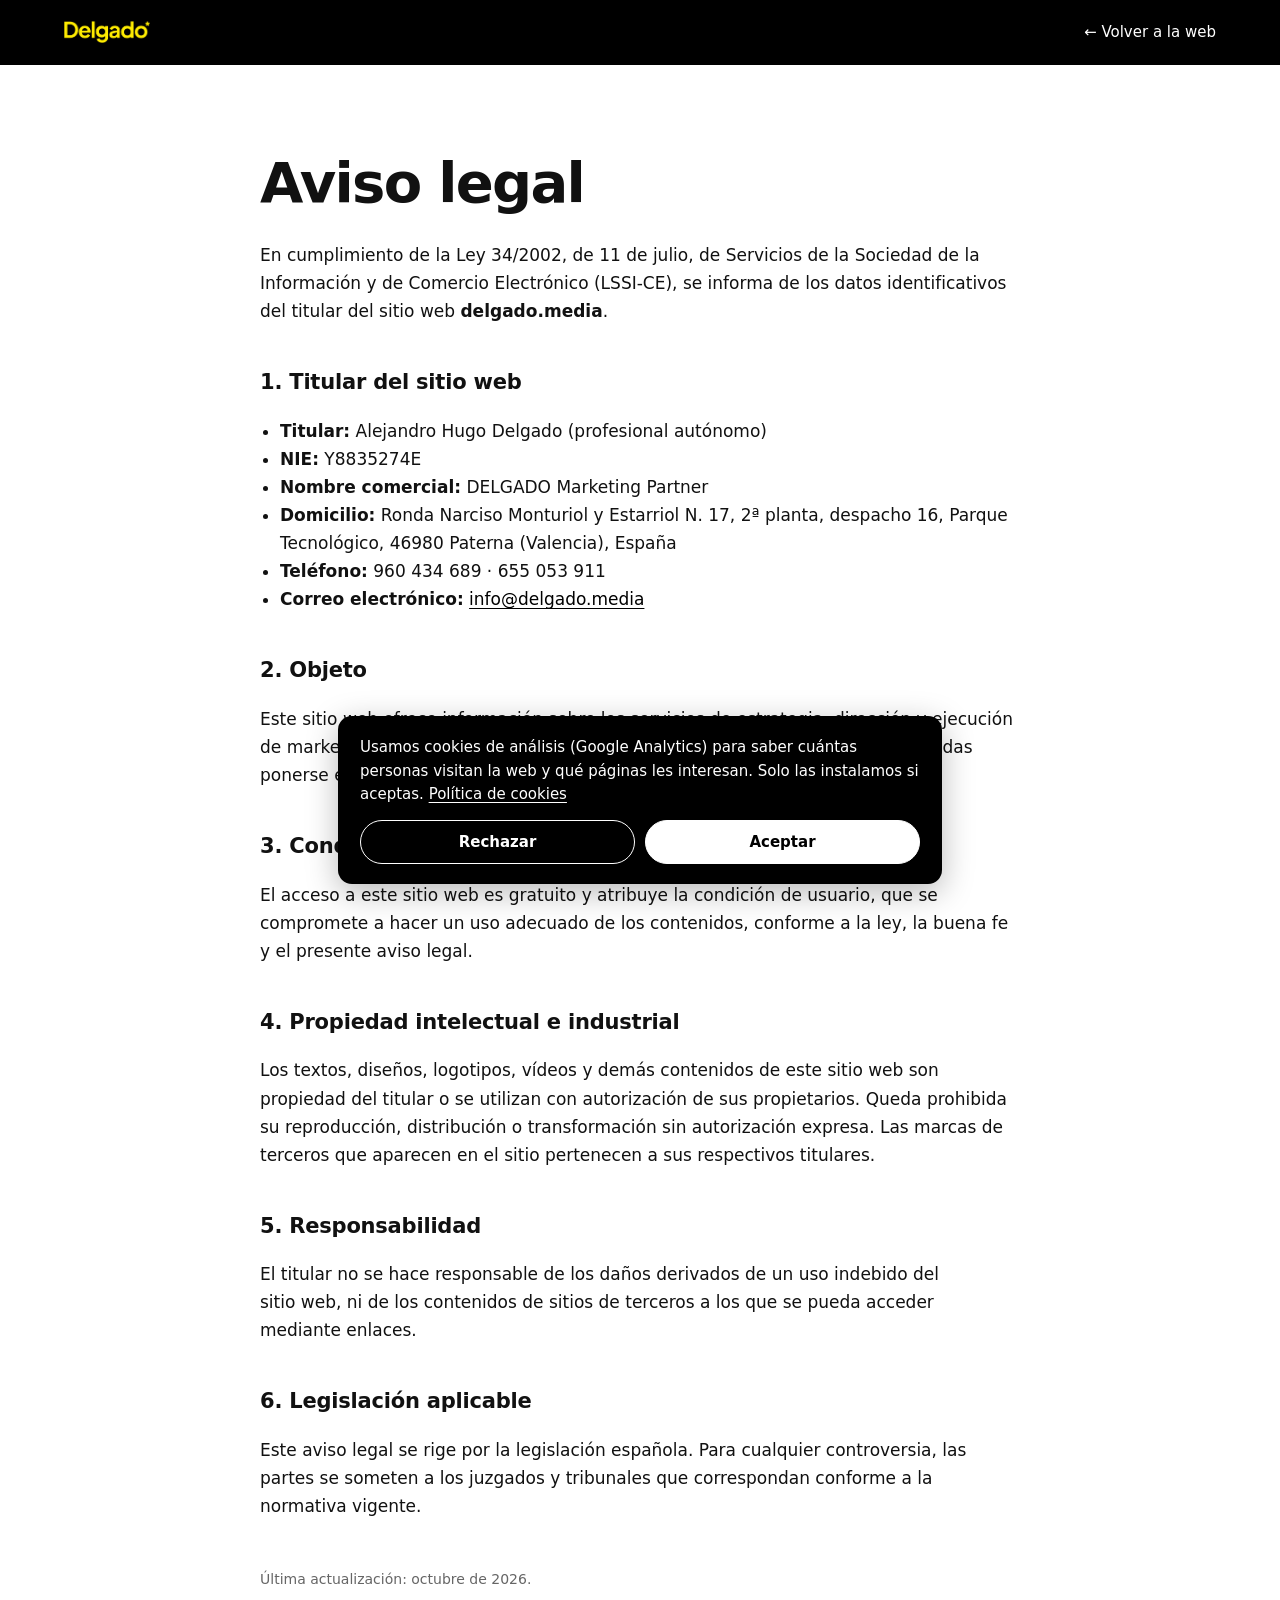
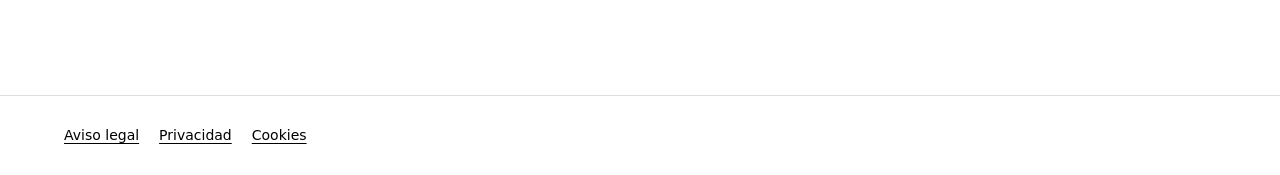
<file: aviso-legal.html>
<!doctype html><html lang="es"><head><meta charset="utf-8"><meta name="viewport" content="width=device-width,initial-scale=1"><title>Aviso legal | DELGADO Marketing Partner</title><meta name="robots" content="noindex,follow"><style>body{margin:0;background:#fff;color:#111;font:400 17px/1.65 "Inter Tight",system-ui,-apple-system,"Segoe UI",sans-serif}header{background:#000;padding:20px clamp(20px,5vw,64px);display:flex;align-items:center;justify-content:space-between;gap:16px}header a{color:#fff;text-decoration:none;font-size:15px}main{max-width:760px;margin:0 auto;padding:clamp(40px,7vw,96px) clamp(20px,5vw,32px)}h1{font-size:clamp(36px,6vw,56px);line-height:1.05;letter-spacing:-.03em;margin:0 0 28px}h2{font-size:21px;letter-spacing:-.01em;margin:40px 0 10px}ul{padding-left:20px}a{color:#000;text-underline-offset:.2em}a:hover{color:#444}p,li{text-wrap:pretty}footer{border-top:1px solid #ddd;padding:28px clamp(20px,5vw,64px);font-size:14px;display:flex;flex-wrap:wrap;gap:20px}</style><script src="/consentimiento.js"></script></head><body><header><a href="index.html"><img src="assets/logo-yellow.png" alt="Delgado" style="height:22px;display:block"></a><a href="index.html">← Volver a la web</a></header><main><h1>Aviso legal</h1><p>En cumplimiento de la Ley 34/2002, de 11 de julio, de Servicios de la Sociedad de la Información y de Comercio Electrónico (LSSI-CE), se informa de los datos identificativos del titular del sitio web <strong>delgado.media</strong>.</p>
<h2>1. Titular del sitio web</h2><ul><li><strong>Titular:</strong> Alejandro Hugo Delgado (profesional autónomo)</li><li><strong>NIE:</strong> Y8835274E</li><li><strong>Nombre comercial:</strong> DELGADO Marketing Partner</li><li><strong>Domicilio:</strong> Ronda Narciso Monturiol y Estarriol N. 17, 2ª planta, despacho 16, Parque Tecnológico, 46980 Paterna (Valencia), España</li><li><strong>Teléfono:</strong> 960 434 689 · 655 053 911</li><li><strong>Correo electrónico:</strong> <a href="mailto:info@delgado.media">info@delgado.media</a></li></ul>
<h2>2. Objeto</h2><p>Este sitio web ofrece información sobre los servicios de estrategia, dirección y ejecución de marketing de DELGADO Marketing Partner y permite a las empresas interesadas ponerse en contacto.</p>
<h2>3. Condiciones de uso</h2><p>El acceso a este sitio web es gratuito y atribuye la condición de usuario, que se compromete a hacer un uso adecuado de los contenidos, conforme a la ley, la buena fe y el presente aviso legal.</p>
<h2>4. Propiedad intelectual e industrial</h2><p>Los textos, diseños, logotipos, vídeos y demás contenidos de este sitio web son propiedad del titular o se utilizan con autorización de sus propietarios. Queda prohibida su reproducción, distribución o transformación sin autorización expresa. Las marcas de terceros que aparecen en el sitio pertenecen a sus respectivos titulares.</p>
<h2>5. Responsabilidad</h2><p>El titular no se hace responsable de los daños derivados de un uso indebido del sitio web, ni de los contenidos de sitios de terceros a los que se pueda acceder mediante enlaces.</p>
<h2>6. Legislación aplicable</h2><p>Este aviso legal se rige por la legislación española. Para cualquier controversia, las partes se someten a los juzgados y tribunales que correspondan conforme a la normativa vigente.</p><p style="margin-top:48px;color:#666;font-size:14px">Última actualización: octubre de 2026.</p></main><footer><a href="aviso-legal.html">Aviso legal</a><a href="privacidad.html">Privacidad</a><a href="cookies.html">Cookies</a></footer></body></html>
</file>
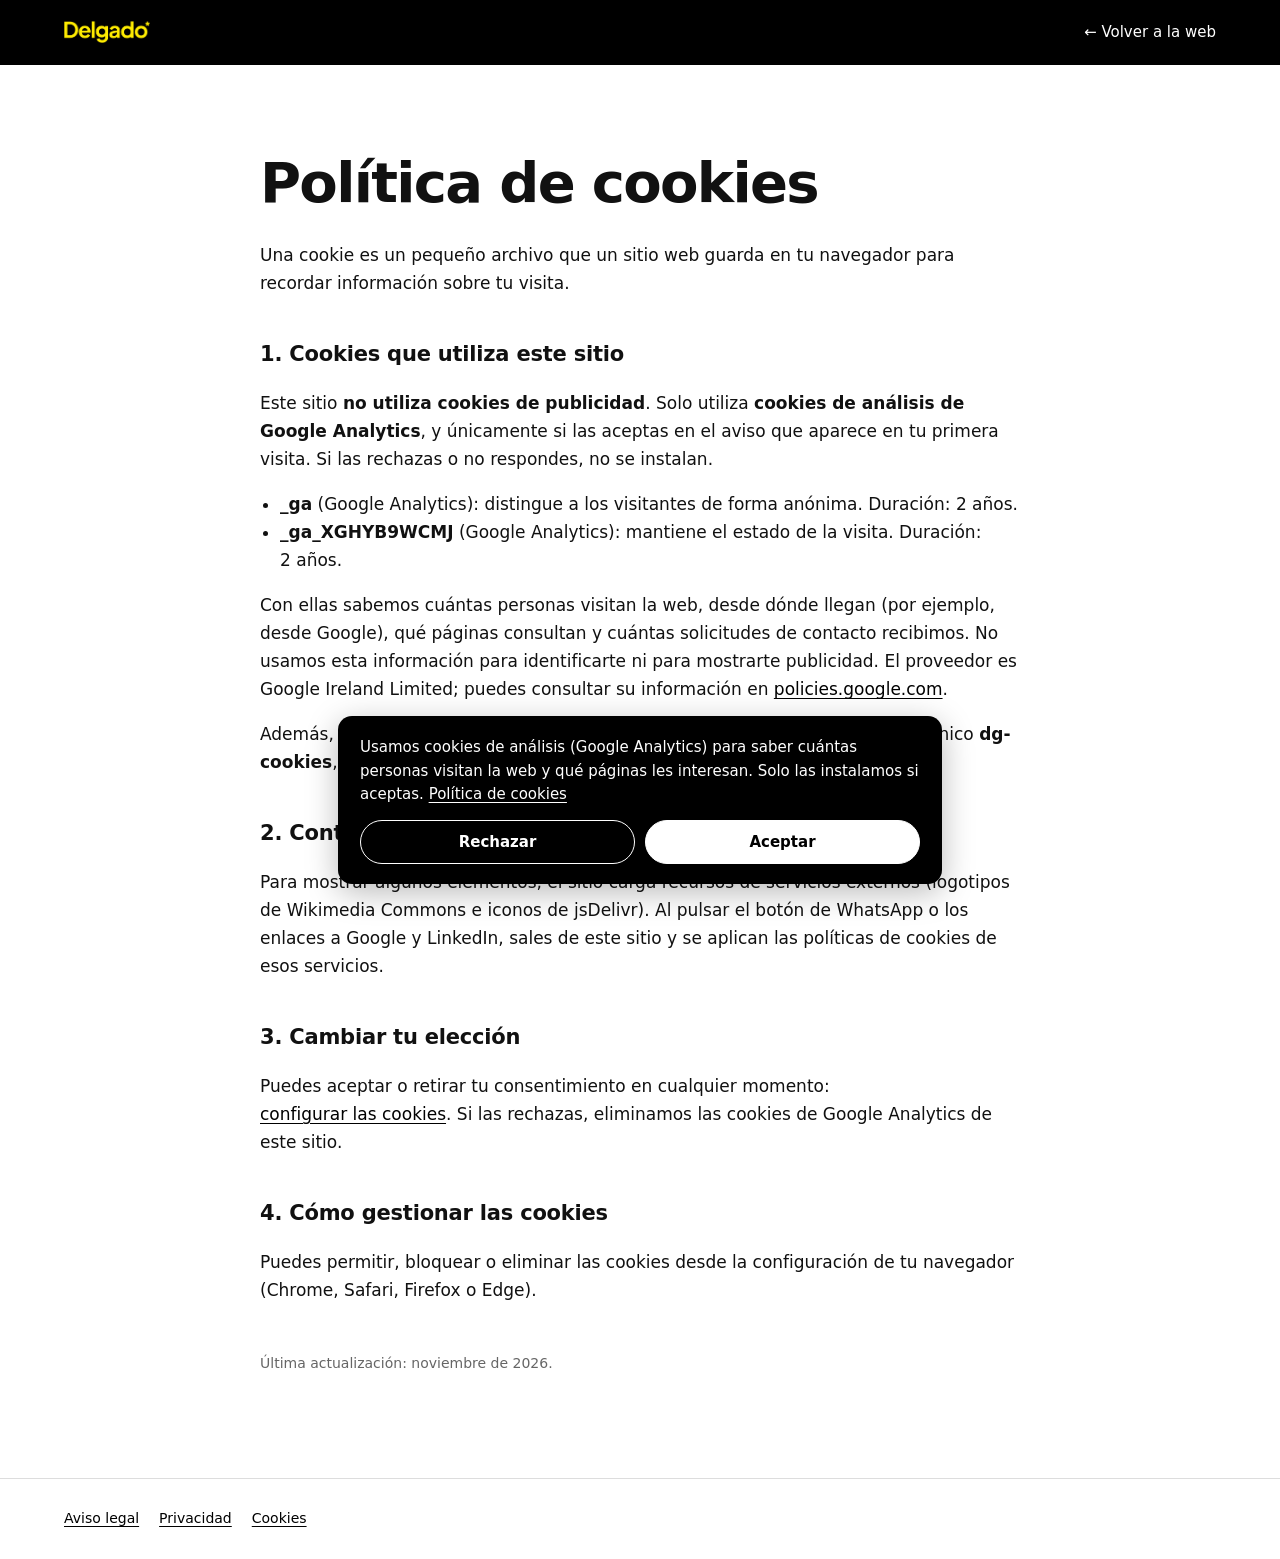
<file: cookies.html>
<!doctype html><html lang="es"><head><meta charset="utf-8"><meta name="viewport" content="width=device-width,initial-scale=1"><title>Política de cookies | DELGADO Marketing Partner</title><meta name="robots" content="noindex,follow"><style>body{margin:0;background:#fff;color:#111;font:400 17px/1.65 "Inter Tight",system-ui,-apple-system,"Segoe UI",sans-serif}header{background:#000;padding:20px clamp(20px,5vw,64px);display:flex;align-items:center;justify-content:space-between;gap:16px}header a{color:#fff;text-decoration:none;font-size:15px}main{max-width:760px;margin:0 auto;padding:clamp(40px,7vw,96px) clamp(20px,5vw,32px)}h1{font-size:clamp(36px,6vw,56px);line-height:1.05;letter-spacing:-.03em;margin:0 0 28px}h2{font-size:21px;letter-spacing:-.01em;margin:40px 0 10px}ul{padding-left:20px}a{color:#000;text-underline-offset:.2em}a:hover{color:#444}p,li{text-wrap:pretty}footer{border-top:1px solid #ddd;padding:28px clamp(20px,5vw,64px);font-size:14px;display:flex;flex-wrap:wrap;gap:20px}</style><script src="/consentimiento.js"></script></head><body><header><a href="index.html"><img src="assets/logo-yellow.png" alt="Delgado" style="height:22px;display:block"></a><a href="index.html">← Volver a la web</a></header><main><h1>Política de cookies</h1><p>Una cookie es un pequeño archivo que un sitio web guarda en tu navegador para recordar información sobre tu visita.</p>
<h2>1. Cookies que utiliza este sitio</h2><p>Este sitio <strong>no utiliza cookies de publicidad</strong>. Solo utiliza <strong>cookies de análisis de Google Analytics</strong>, y únicamente si las aceptas en el aviso que aparece en tu primera visita. Si las rechazas o no respondes, no se instalan.</p><ul><li><strong>_ga</strong> (Google Analytics): distingue a los visitantes de forma anónima. Duración: 2 años.</li><li><strong>_ga_XGHYB9WCMJ</strong> (Google Analytics): mantiene el estado de la visita. Duración: 2 años.</li></ul><p>Con ellas sabemos cuántas personas visitan la web, desde dónde llegan (por ejemplo, desde Google), qué páginas consultan y cuántas solicitudes de contacto recibimos. No usamos esta información para identificarte ni para mostrarte publicidad. El proveedor es Google Ireland Limited; puedes consultar su información en <a href="https://policies.google.com/technologies/cookies" target="_blank" rel="noopener">policies.google.com</a>.</p><p>Además, el sitio guarda en tu navegador tu elección sobre las cookies (dato técnico <strong>dg-cookies</strong>, 12 meses) para no volver a preguntarte en cada visita.</p>
<h2>2. Contenidos de terceros</h2><p>Para mostrar algunos elementos, el sitio carga recursos de servicios externos (logotipos de Wikimedia Commons e iconos de jsDelivr). Al pulsar el botón de WhatsApp o los enlaces a Google y LinkedIn, sales de este sitio y se aplican las políticas de cookies de esos servicios.</p>
<h2>3. Cambiar tu elección</h2><p>Puedes aceptar o retirar tu consentimiento en cualquier momento: <button type="button" onclick="window.dgCookies&amp;&amp;window.dgCookies.abrir()" style="font:inherit;color:#000;background:none;border:0;padding:0;text-decoration:underline;text-underline-offset:.2em;cursor:pointer">configurar las cookies</button>. Si las rechazas, eliminamos las cookies de Google Analytics de este sitio.</p>
<h2>4. Cómo gestionar las cookies</h2><p>Puedes permitir, bloquear o eliminar las cookies desde la configuración de tu navegador (Chrome, Safari, Firefox o Edge).</p><p style="margin-top:48px;color:#666;font-size:14px">Última actualización: noviembre de 2026.</p></main><footer><a href="aviso-legal.html">Aviso legal</a><a href="privacidad.html">Privacidad</a><a href="cookies.html">Cookies</a></footer></body></html>
</file>
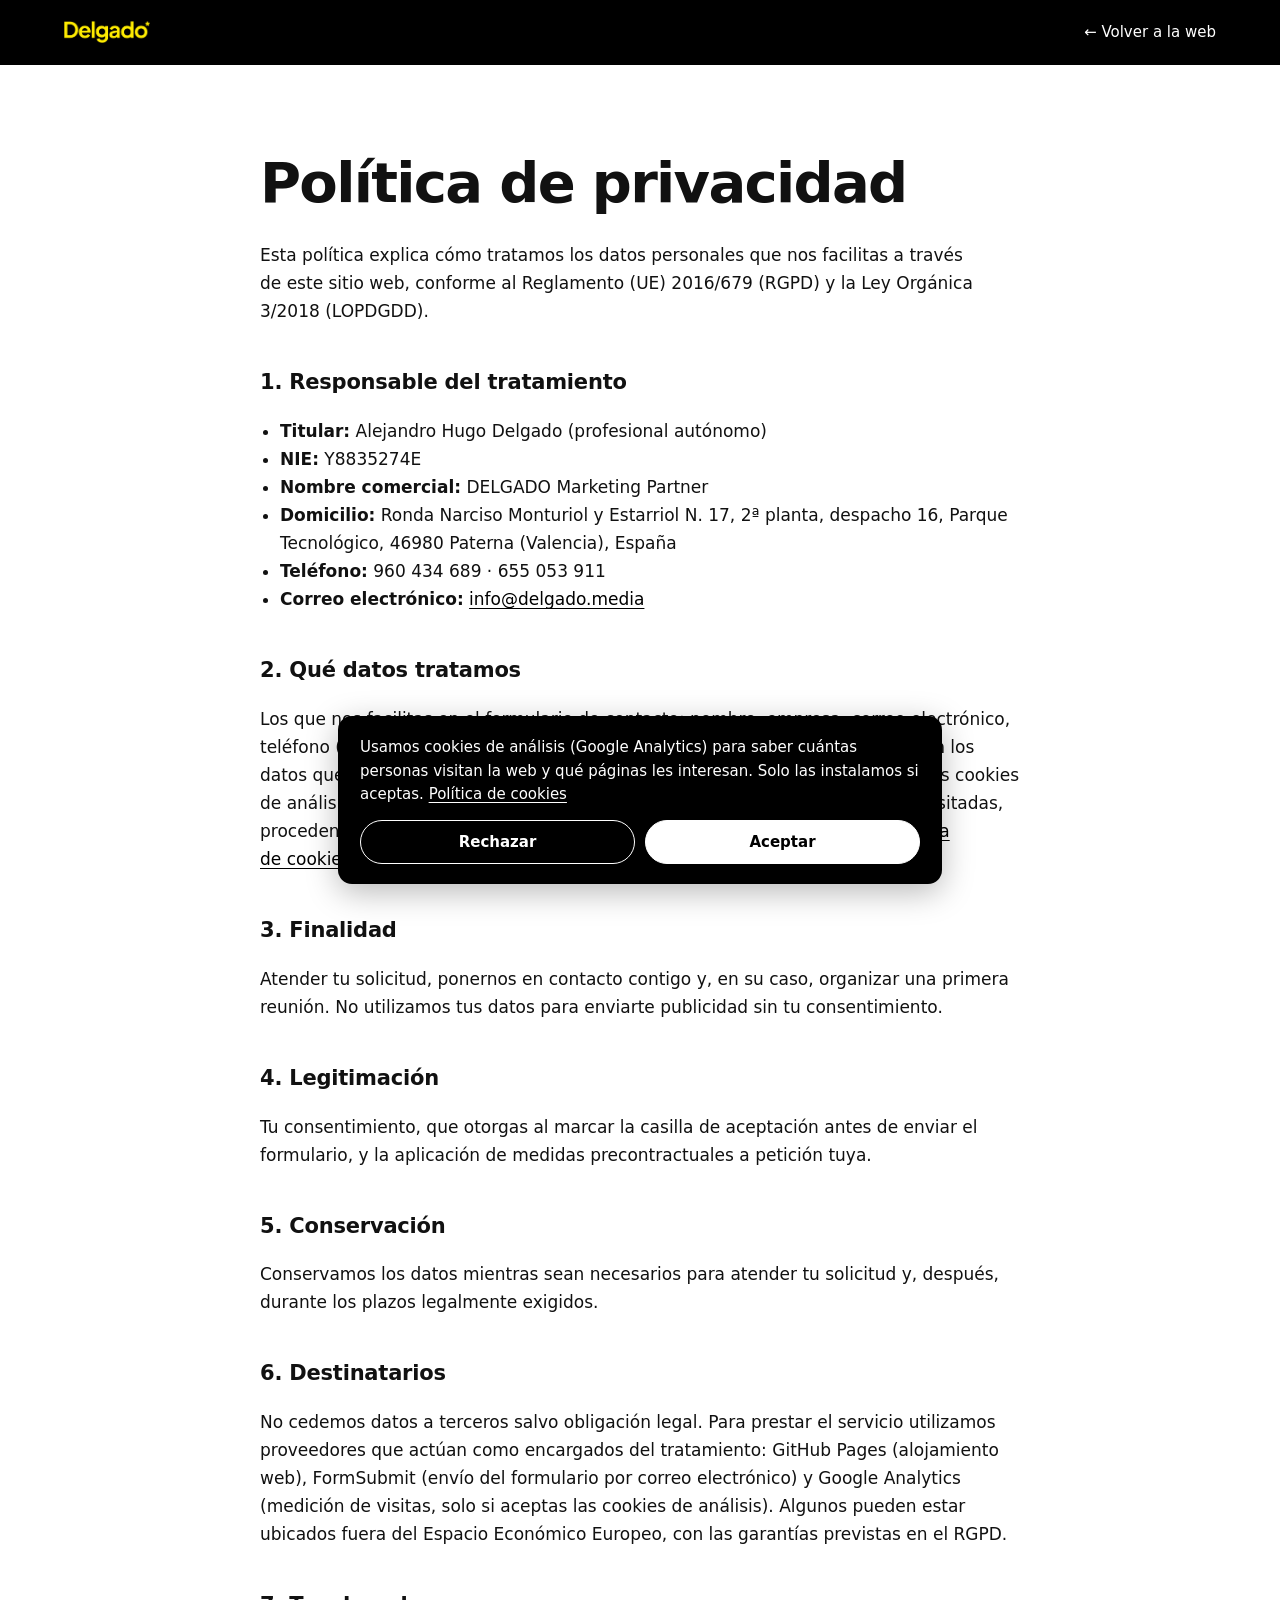
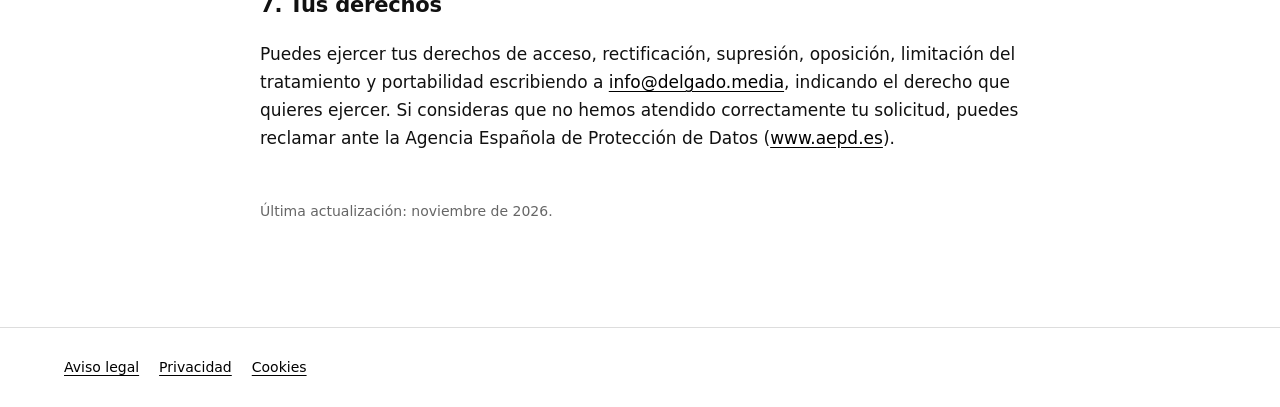
<file: privacidad.html>
<!doctype html><html lang="es"><head><meta charset="utf-8"><meta name="viewport" content="width=device-width,initial-scale=1"><title>Política de privacidad | DELGADO Marketing Partner</title><meta name="robots" content="noindex,follow"><style>body{margin:0;background:#fff;color:#111;font:400 17px/1.65 "Inter Tight",system-ui,-apple-system,"Segoe UI",sans-serif}header{background:#000;padding:20px clamp(20px,5vw,64px);display:flex;align-items:center;justify-content:space-between;gap:16px}header a{color:#fff;text-decoration:none;font-size:15px}main{max-width:760px;margin:0 auto;padding:clamp(40px,7vw,96px) clamp(20px,5vw,32px)}h1{font-size:clamp(36px,6vw,56px);line-height:1.05;letter-spacing:-.03em;margin:0 0 28px}h2{font-size:21px;letter-spacing:-.01em;margin:40px 0 10px}ul{padding-left:20px}a{color:#000;text-underline-offset:.2em}a:hover{color:#444}p,li{text-wrap:pretty}footer{border-top:1px solid #ddd;padding:28px clamp(20px,5vw,64px);font-size:14px;display:flex;flex-wrap:wrap;gap:20px}</style><script src="/consentimiento.js"></script></head><body><header><a href="index.html"><img src="assets/logo-yellow.png" alt="Delgado" style="height:22px;display:block"></a><a href="index.html">← Volver a la web</a></header><main><h1>Política de privacidad</h1><p>Esta política explica cómo tratamos los datos personales que nos facilitas a través de este sitio web, conforme al Reglamento (UE) 2016/679 (RGPD) y la Ley Orgánica 3/2018 (LOPDGDD).</p>
<h2>1. Responsable del tratamiento</h2><ul><li><strong>Titular:</strong> Alejandro Hugo Delgado (profesional autónomo)</li><li><strong>NIE:</strong> Y8835274E</li><li><strong>Nombre comercial:</strong> DELGADO Marketing Partner</li><li><strong>Domicilio:</strong> Ronda Narciso Monturiol y Estarriol N. 17, 2ª planta, despacho 16, Parque Tecnológico, 46980 Paterna (Valencia), España</li><li><strong>Teléfono:</strong> 960 434 689 · 655 053 911</li><li><strong>Correo electrónico:</strong> <a href="mailto:info@delgado.media">info@delgado.media</a></li></ul>
<h2>2. Qué datos tratamos</h2><p>Los que nos facilitas en el formulario de contacto: nombre, empresa, correo electrónico, teléfono (opcional) y la información que nos cuentes sobre tu empresa. También los datos que nos envíes por correo electrónico, teléfono o WhatsApp. Si aceptas las cookies de análisis, Google Analytics recoge datos de navegación anónimos (páginas visitadas, procedencia de la visita, dispositivo y ubicación aproximada); consulta la <a href="cookies.html">política de cookies</a>.</p>
<h2>3. Finalidad</h2><p>Atender tu solicitud, ponernos en contacto contigo y, en su caso, organizar una primera reunión. No utilizamos tus datos para enviarte publicidad sin tu consentimiento.</p>
<h2>4. Legitimación</h2><p>Tu consentimiento, que otorgas al marcar la casilla de aceptación antes de enviar el formulario, y la aplicación de medidas precontractuales a petición tuya.</p>
<h2>5. Conservación</h2><p>Conservamos los datos mientras sean necesarios para atender tu solicitud y, después, durante los plazos legalmente exigidos.</p>
<h2>6. Destinatarios</h2><p>No cedemos datos a terceros salvo obligación legal. Para prestar el servicio utilizamos proveedores que actúan como encargados del tratamiento: GitHub Pages (alojamiento web), FormSubmit (envío del formulario por correo electrónico) y Google Analytics (medición de visitas, solo si aceptas las cookies de análisis). Algunos pueden estar ubicados fuera del Espacio Económico Europeo, con las garantías previstas en el RGPD.</p>
<h2>7. Tus derechos</h2><p>Puedes ejercer tus derechos de acceso, rectificación, supresión, oposición, limitación del tratamiento y portabilidad escribiendo a <a href="mailto:info@delgado.media">info@delgado.media</a>, indicando el derecho que quieres ejercer. Si consideras que no hemos atendido correctamente tu solicitud, puedes reclamar ante la Agencia Española de Protección de Datos (<a href="https://www.aepd.es" target="_blank" rel="noopener">www.aepd.es</a>).</p><p style="margin-top:48px;color:#666;font-size:14px">Última actualización: noviembre de 2026.</p></main><footer><a href="aviso-legal.html">Aviso legal</a><a href="privacidad.html">Privacidad</a><a href="cookies.html">Cookies</a></footer></body></html>
</file>
